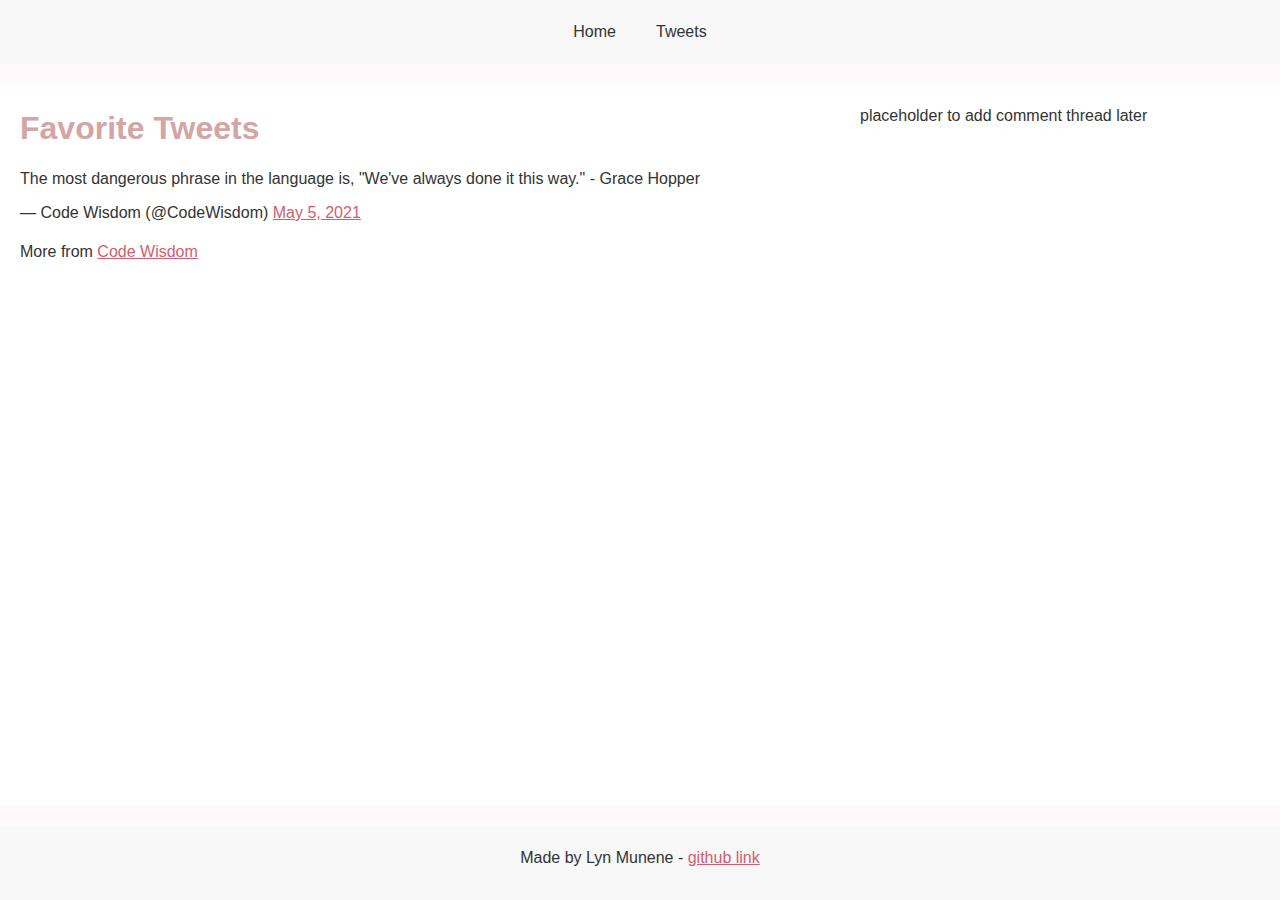
<file: css_basic/tweets.html>
<!DOCTYPE html>
<html lang="en">
<head>
    <meta charset="UTF-8">
    <meta name="viewport" content="width=device-width, initial-scale=1.0">
    <title>My Tweets</title>
    <link href="base.css" rel="stylesheet">
    <link href="styles.css" rel="stylesheet">
</head>
<body class="works_on_smartphone">
    <header><ul><li><a href="index.html">Home</a></li><li><a href="tweets.html">Tweets</a></li></ul></header>
    <main>
        <article>
            <h1>Favorite Tweets</h1>
            <blockquote class="twitter-tweet"><p lang="en" dir="ltr">The most dangerous phrase in the language is, "We've always done it this way." - Grace Hopper</p>&mdash; Code Wisdom (@CodeWisdom) <a href="https://twitter.com/CodeWisdom/status/1389975271078952960?ref_src=twsrc%5Etfw">May 5, 2021</a></blockquote>
            <script async src="https://platform.twitter.com/widgets.js" charset="utf-8"></script>
            <p>More from <a href="https://twitter.com/CodeWisdom" target="_blank">Code Wisdom</a></p>
        </article>
        <aside><p>placeholder to add comment thread later</p></aside>
    </main>
    <footer><p>Made by Lyn Munene - <a href="https://github.com/LynMunene/" target="_blank">github link </a></p></footer>
</body>
</html>
</file>
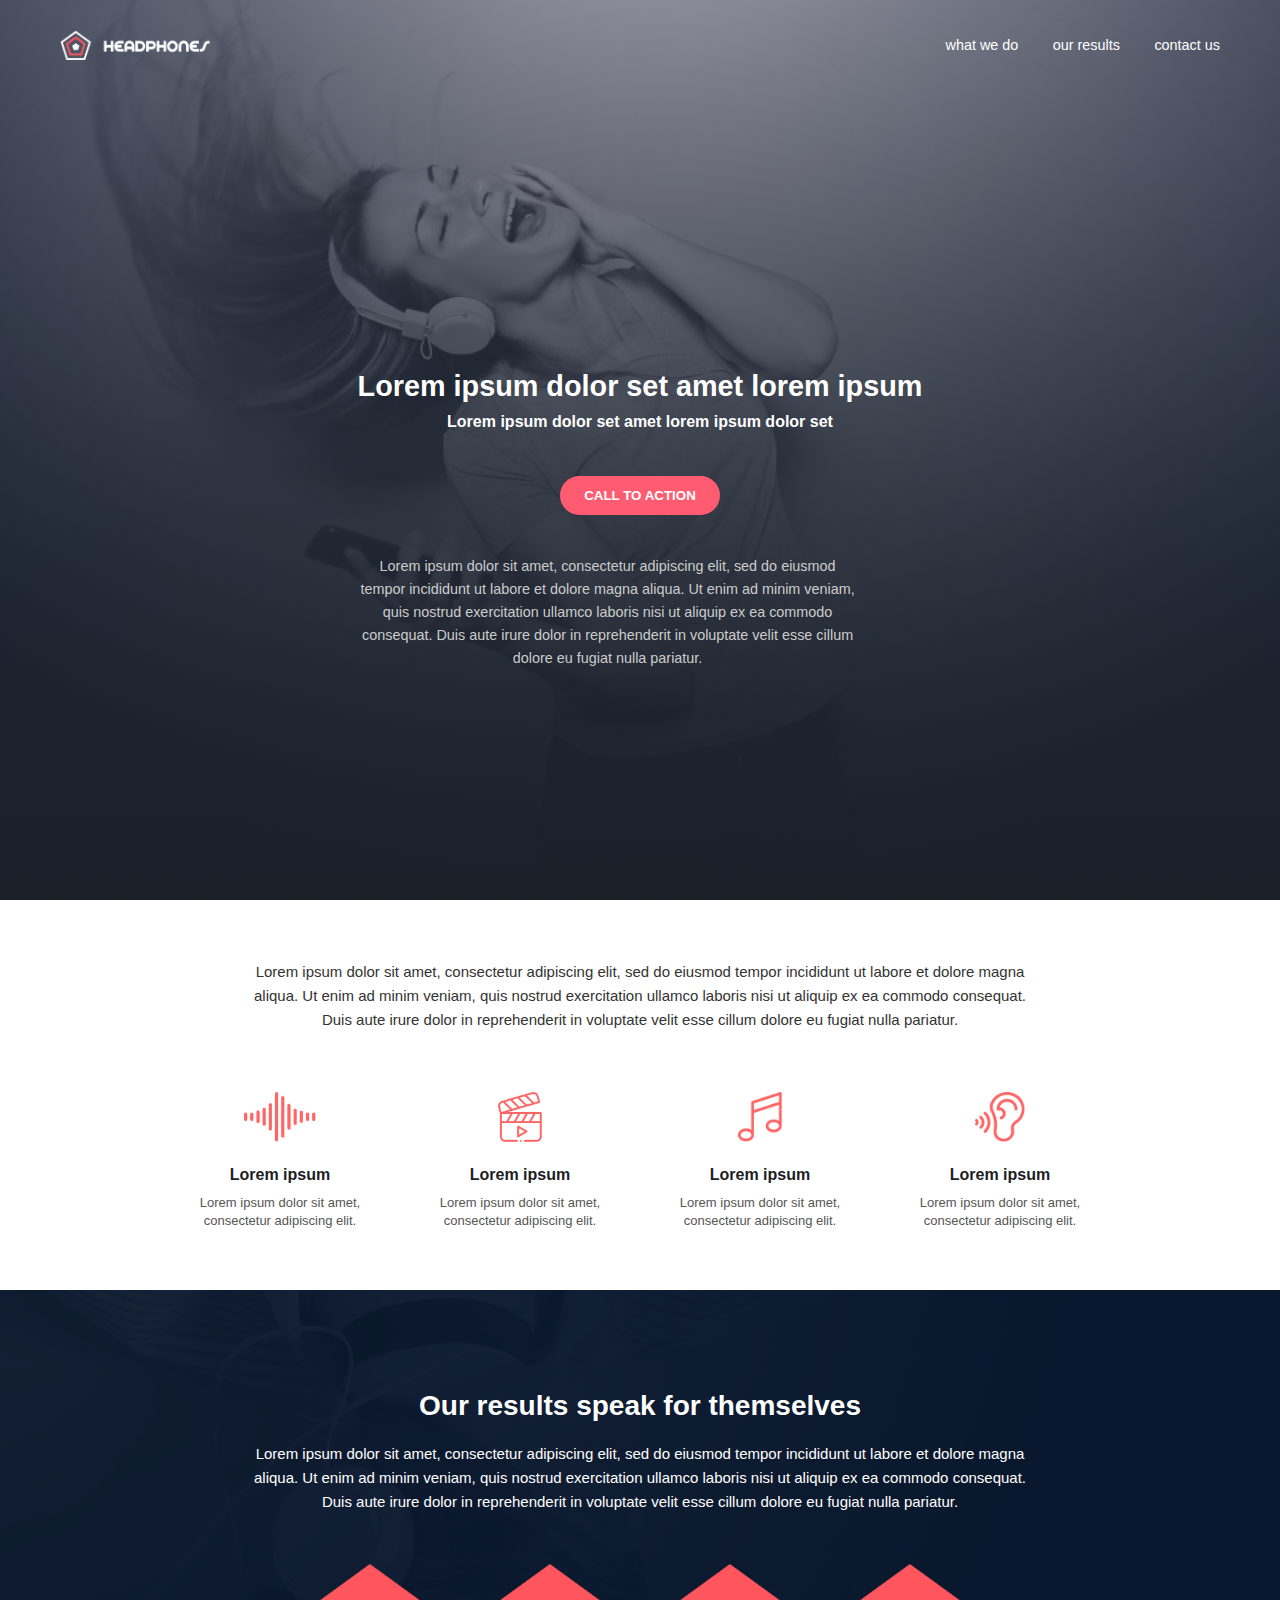
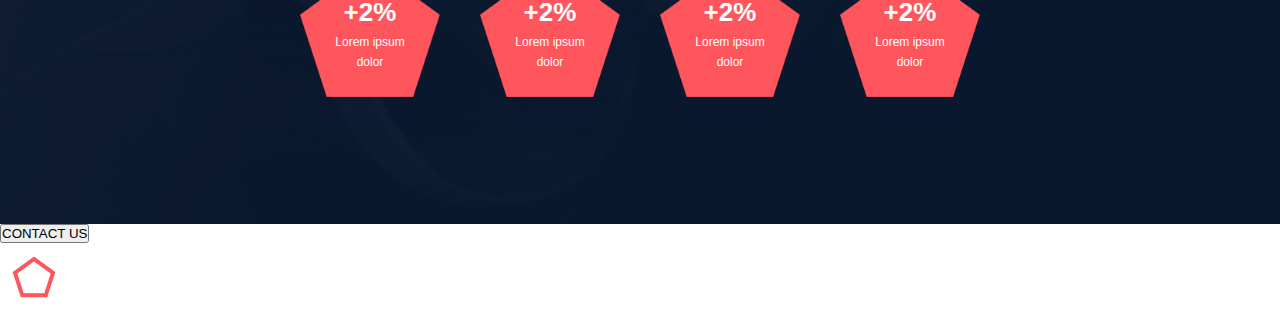
<file: headphones/2-index.html>
<!DOCTYPE html>
<html lang="en">
<head>
    <meta charset="UTF-8">
    <meta name="viewport" content="width=device-width, initial-scale=1.0">
    <link rel ="stylesheet" href="2-styles.css">
</head>
<body>
    <header>
        <div class="logo">
          <img src="images/logo_headphones.png" alt="Logo" />
        </div>
        
        <input type="checkbox" id="menu-toggle" class="menu-toggle">

        <label for="menu-toggle" class="hamburger-icon" aria-label="Toggle navigation">
            <span class="bar"></span>
            <span class="bar"></span>
            <span class="bar"></span>
        </label>
        <nav>
          <a href="#">what we do</a>
          <a href="#">our results</a>
          <a href="#">contact us</a>
        </nav>
      </header>
    
      <section class="about">
        <div class="overlay"></div>
        <div class="about-content">
          <h1>Lorem ipsum dolor set amet lorem ipsum</h1>
          <h2>Lorem ipsum dolor set amet lorem ipsum dolor set</h2>
          <button>CALL TO ACTION</button>
          <p>
            Lorem ipsum dolor sit amet, consectetur adipiscing elit, sed do eiusmod tempor incididunt ut 
            labore et dolore magna aliqua. Ut enim ad minim veniam, quis nostrud exercitation ullamco 
            laboris nisi ut aliquip ex ea commodo consequat. Duis aute irure dolor in reprehenderit in 
            voluptate velit esse cillum dolore eu fugiat nulla pariatur.
          </p>
        </div>
      </section>
      <section class="what-we-do">
        <div class="intro-text">
          <p>
            Lorem ipsum dolor sit amet, consectetur adipiscing elit, sed do eiusmod tempor incididunt ut labore et dolore magna aliqua.
            Ut enim ad minim veniam, quis nostrud exercitation ullamco laboris nisi ut aliquip ex ea commodo consequat. 
            Duis aute irure dolor in reprehenderit in voluptate velit esse cillum dolore eu fugiat nulla pariatur.
          </p>
        </div>
      
        <div class="features">
          <div class="feature-item">
            <img src="images/sound-frequency.png" alt="Sound Frequency Icon">
            <h2>Lorem ipsum</h2>
            <p>Lorem ipsum dolor sit amet, consectetur adipiscing elit.</p>
          </div>
          <div class="feature-item">
            <img src="images/video.png" alt="Video Icon">
            <h2>Lorem ipsum</h2>
            <p>Lorem ipsum dolor sit amet, consectetur adipiscing elit.</p>
          </div>
          <div class="feature-item">
            <img src="images/music.png" alt="Music Icon">
            <h2>Lorem ipsum</h2>
            <p>Lorem ipsum dolor sit amet, consectetur adipiscing elit.</p>
          </div>
          <div class="feature-item">
            <img src="images/hearing.png" alt="Hearing Icon">
            <h2>Lorem ipsum</h2>
            <p>Lorem ipsum dolor sit amet, consectetur adipiscing elit.</p>
          </div>
        </div>
      </section>
      
      <section class="dark">
        <div class="overlay-image">
          <h2>Our results speak for themselves</h2>
          <p>
            Lorem ipsum dolor sit amet, consectetur adipiscing elit, sed do eiusmod tempor incididunt ut labore et dolore magna aliqua. 
            Ut enim ad minim veniam, quis nostrud exercitation ullamco laboris nisi ut aliquip ex ea commodo consequat. 
            Duis aute irure dolor in reprehenderit in voluptate velit esse cillum dolore eu fugiat nulla pariatur.
          </p>
      
          <div class="grid">
            <div class="stat-box">
              <img src="images/pentagone.png" alt="Pentagon shape" class="main-image" />
              <div class="text-overlay">
                <h1>+2%</h1>
                <p>Lorem ipsum dolor</p>
              </div>
            </div>
      
            <div class="stat-box">
              <img src="images/pentagone.png" alt="Pentagon shape" class="main-image" />
              <div class="text-overlay">
                <h1>+2%</h1>
                <p>Lorem ipsum dolor</p>
              </div>
            </div>
      
            <div class="stat-box">
              <img src="images/pentagone.png" alt="Pentagon shape" class="main-image" />
              <div class="text-overlay">
                <h1>+2%</h1>
                <p>Lorem ipsum dolor</p>
              </div>
            </div>
      
            <div class="stat-box">
              <img src="images/pentagone.png" alt="Pentagon shape" class="main-image" />
              <div class="text-overlay">
                <h1>+2%</h1>
                <p>Lorem ipsum dolor</p>
              </div>
            </div>
          </div>
        </div>
      </section>
      
        <section class="contact-us">
           
            <button>CONTACT US</button>
        </section>


    <footer>
        <section>
            <div>
                <img src="images/logo_headphones.png" alt="logo">
                <div class="icons">
                    <i class="fa-brands fa-facebook"></i>
                    <i class="fa-brands fa-twitter"></i>
                    <i class="fa-brands fa-instagram"></i>
                </div>
            </div>
            <p>©headphones 2020</p>
        </section>
    </footer>
</body>
</html>
</file>
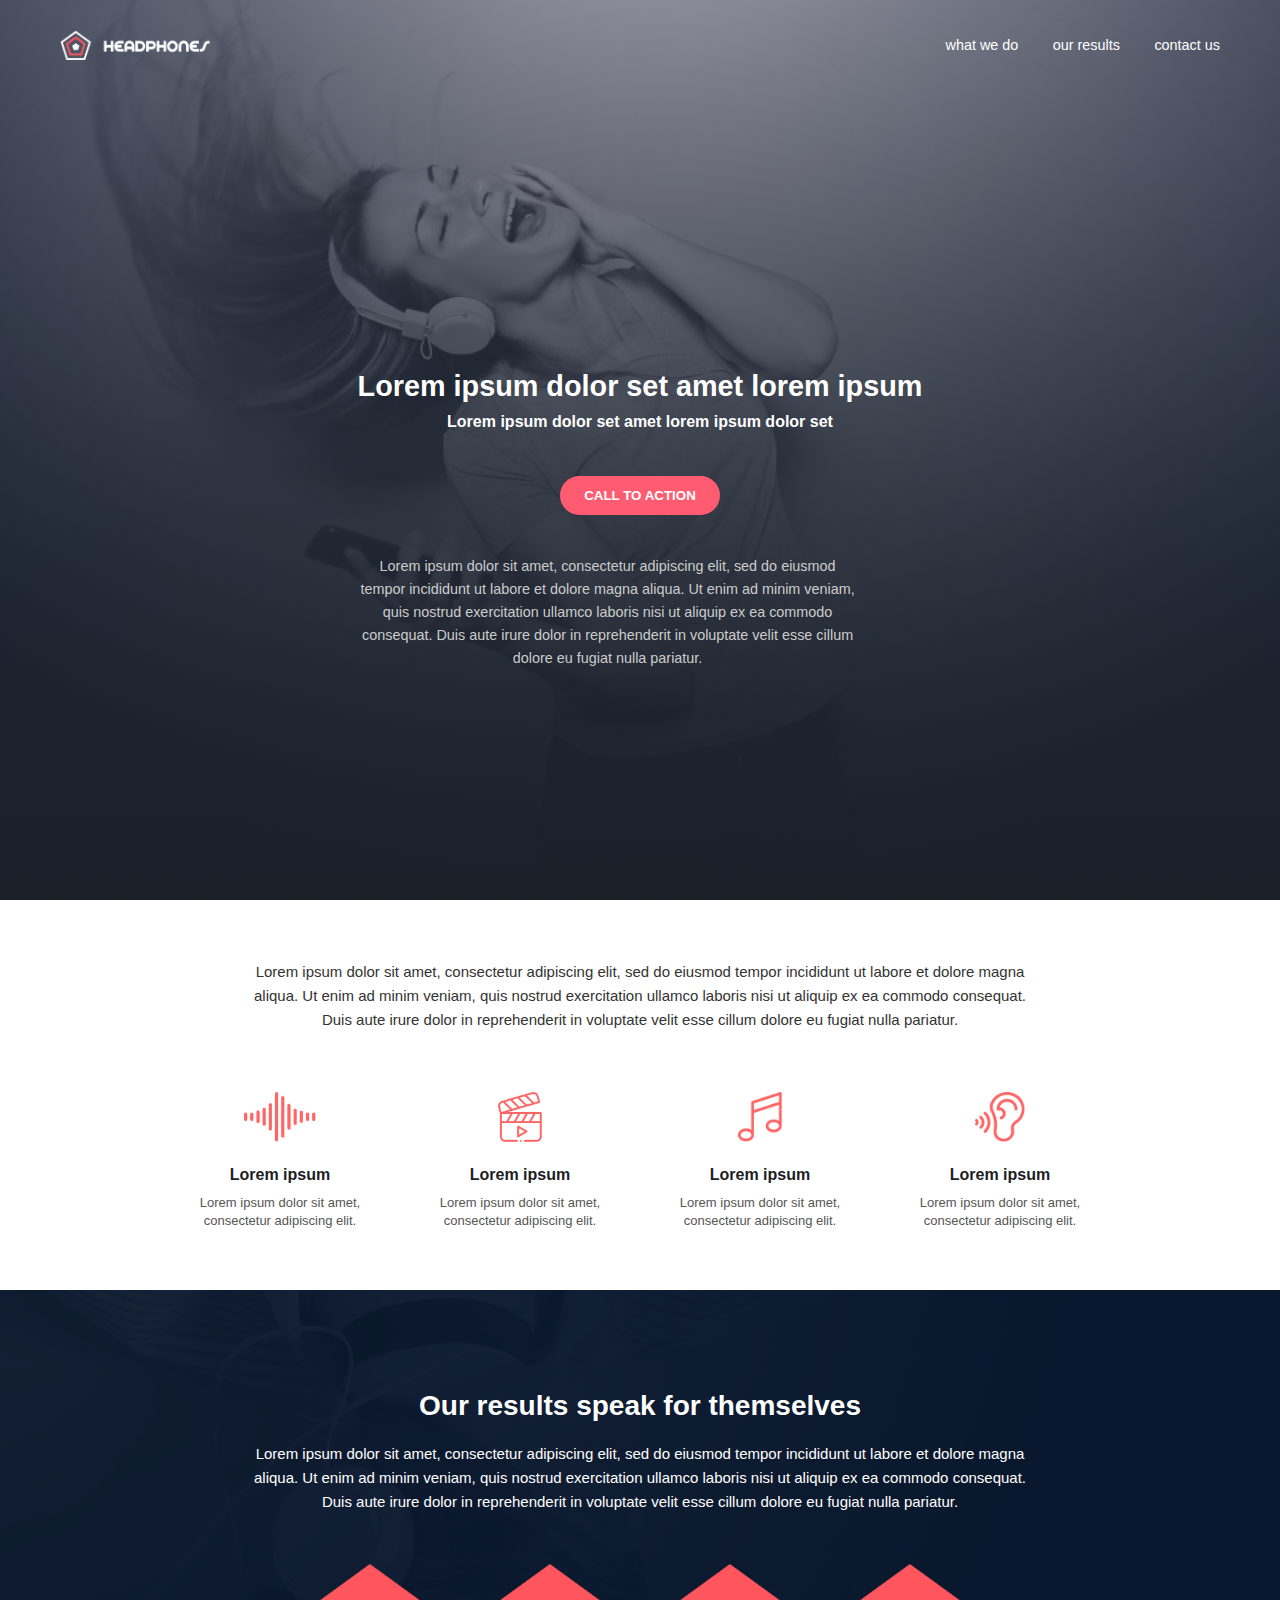
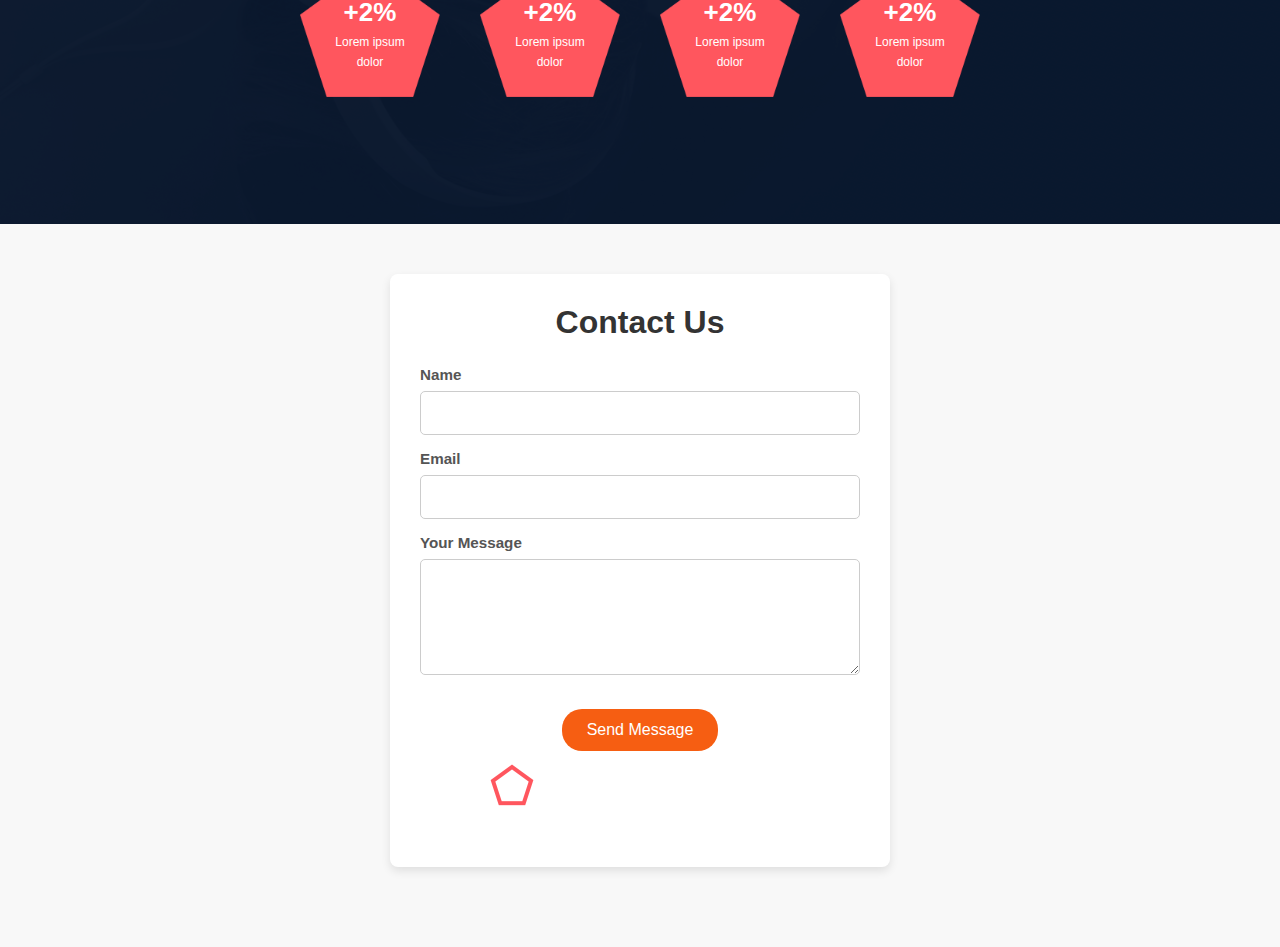
<file: headphones/3-index.html>
<!DOCTYPE html>
<html lang="en">
<head>
    <meta charset="UTF-8">
    <meta name="viewport" content="width=device-width, initial-scale=1.0">
    <link rel ="stylesheet" href="3-styles.css">
</head>
<body>
    <header>
        <div class="logo">
          <img src="images/logo_headphones.png" alt="Logo" />
        </div>
        
        <input type="checkbox" id="menu-toggle" class="menu-toggle">

        <label for="menu-toggle" class="hamburger-icon" aria-label="Toggle navigation">
            <span class="bar"></span>
            <span class="bar"></span>
            <span class="bar"></span>
        </label>
        <nav>
          <a href="#">what we do</a>
          <a href="#">our results</a>
          <a href="#">contact us</a>
        </nav>
      </header>
    
      <section class="about">
        <div class="overlay"></div>
        <div class="about-content">
          <h1>Lorem ipsum dolor set amet lorem ipsum</h1>
          <h2>Lorem ipsum dolor set amet lorem ipsum dolor set</h2>
          <button>CALL TO ACTION</button>
          <p>
            Lorem ipsum dolor sit amet, consectetur adipiscing elit, sed do eiusmod tempor incididunt ut 
            labore et dolore magna aliqua. Ut enim ad minim veniam, quis nostrud exercitation ullamco 
            laboris nisi ut aliquip ex ea commodo consequat. Duis aute irure dolor in reprehenderit in 
            voluptate velit esse cillum dolore eu fugiat nulla pariatur.
          </p>
        </div>
      </section>
      <section class="what-we-do">
        <div class="intro-text">
          <p>
            Lorem ipsum dolor sit amet, consectetur adipiscing elit, sed do eiusmod tempor incididunt ut labore et dolore magna aliqua.
            Ut enim ad minim veniam, quis nostrud exercitation ullamco laboris nisi ut aliquip ex ea commodo consequat. 
            Duis aute irure dolor in reprehenderit in voluptate velit esse cillum dolore eu fugiat nulla pariatur.
          </p>
        </div>
      
        <div class="features">
          <div class="feature-item">
            <img src="images/sound-frequency.png" alt="Sound Frequency Icon">
            <h2>Lorem ipsum</h2>
            <p>Lorem ipsum dolor sit amet, consectetur adipiscing elit.</p>
          </div>
          <div class="feature-item">
            <img src="images/video.png" alt="Video Icon">
            <h2>Lorem ipsum</h2>
            <p>Lorem ipsum dolor sit amet, consectetur adipiscing elit.</p>
          </div>
          <div class="feature-item">
            <img src="images/music.png" alt="Music Icon">
            <h2>Lorem ipsum</h2>
            <p>Lorem ipsum dolor sit amet, consectetur adipiscing elit.</p>
          </div>
          <div class="feature-item">
            <img src="images/hearing.png" alt="Hearing Icon">
            <h2>Lorem ipsum</h2>
            <p>Lorem ipsum dolor sit amet, consectetur adipiscing elit.</p>
          </div>
        </div>
      </section>
      
      <section class="dark">
        <div class="overlay-image">
          <h2>Our results speak for themselves</h2>
          <p>
            Lorem ipsum dolor sit amet, consectetur adipiscing elit, sed do eiusmod tempor incididunt ut labore et dolore magna aliqua. 
            Ut enim ad minim veniam, quis nostrud exercitation ullamco laboris nisi ut aliquip ex ea commodo consequat. 
            Duis aute irure dolor in reprehenderit in voluptate velit esse cillum dolore eu fugiat nulla pariatur.
          </p>
      
          <div class="grid">
            <div class="stat-box">
              <img src="images/pentagone.png" alt="Pentagon shape" class="main-image" />
              <div class="text-overlay">
                <h1>+2%</h1>
                <p>Lorem ipsum dolor</p>
              </div>
            </div>
      
            <div class="stat-box">
              <img src="images/pentagone.png" alt="Pentagon shape" class="main-image" />
              <div class="text-overlay">
                <h1>+2%</h1>
                <p>Lorem ipsum dolor</p>
              </div>
            </div>
      
            <div class="stat-box">
              <img src="images/pentagone.png" alt="Pentagon shape" class="main-image" />
              <div class="text-overlay">
                <h1>+2%</h1>
                <p>Lorem ipsum dolor</p>
              </div>
            </div>
      
            <div class="stat-box">
              <img src="images/pentagone.png" alt="Pentagon shape" class="main-image" />
              <div class="text-overlay">
                <h1>+2%</h1>
                <p>Lorem ipsum dolor</p>
              </div>
            </div>
          </div>
        </div>
      </section>
      
        <section class="contact-us">
            <div class="contact-form-container">
                <h2>Contact Us</h2>
                <form action="#" method="POST" class="contact-form">
                    <div class="form-group">
                        <label for="name">Name</label>
                        <input type="text" id="name" name="user_name" required>
                    </div>
                    <div class="form-group">
                        <label for="email">Email</label>
                        <input type="email" id="email" name="user_email" required>
                    </div>
                    <div class="form-group">
                        <label for="message">Your Message</label>
                        <textarea id="message" name="user_message" rows="5" required></textarea>
                    </div>
                    <button type="submit" class="submit-button">Send Message</button>
                </form>
    <footer>
        <section>
            <div>
                <img src="images/logo_headphones.png" alt="logo">
                <div class="icons">
                    <i class="fa-brands fa-facebook"></i>
                    <i class="fa-brands fa-twitter"></i>
                    <i class="fa-brands fa-instagram"></i>
                </div>
            </div>
            <p>©headphones 2020</p>
        </section>
    </footer>
</body>
</html>
</file>
<file: css_basic/base.css>
* {
    margin: 0;
    padding: 0;
    box-sizing: border-box;
}

body {
    font-family: Arial, sans-serif;
    line-height: 1.5;
    color: #333333;
    background-color: #FFF9FB; 
    padding: 20px;
    max-width:100%;
    margin: 0 auto;
}


header {
    background-color: #E6E6FA; 
    padding: 15px;
    margin-bottom: 20px;
}

header ul {
    list-style: none;
    display: flex;
    justify-content: center;
    gap: 20px;
}

header li a {
    text-decoration: none;
    color: #333333;
    padding: 5px 10px;
}

header li a:hover {
    color: #D35D6E; 
}


main {
   
    margin-bottom: 20px;
}

article {
  
    background-color: white;

}

aside {

    background-color: white;

}

h1 {
    color: #D4A5A5; 
    margin-bottom: 15px;
}

h2 {
    color: #D4A5A5; 
    margin: 15px 0 10px 0;
}

h3 {
    color: #D4A5A5;
    margin: 10px 0;
}

p {
    margin-bottom: 10px;
}


a {
    color: #D35D6E; 
}

a:hover {
    color: #FF6B88; 
}


table {
    width: 100%;
    border-collapse: collapse;
    margin: 15px 0;
}

th {
    background-color: #F8C3CD; 
    padding: 10px;
    text-align: left;
}

td {
    padding: 8px 10px;
    border-bottom: 1px solid #f0f0f0;
}

footer {
    text-align: center;
    padding: 15px;
    background-color: #E6E6FA; 
}


.twitter-tweet {
    margin: 15px 0;
}


@media (max-width: 768px) {
    main {
        flex-direction: column;
    }
}
</file>
<file: css_basic/styles.css>
body {
    display: flex;
    flex-direction: column;
    min-height: 100vh;
    margin: 0;
    padding: 0;
}


main {
    display: flex;
    flex-direction: row;
    flex: auto; 
}


article {
    flex: 2;
    overflow-y: auto; 
    padding: 20px;
}


aside {
    flex: 1;
    overflow-y: auto;
    padding: 20px;
}


header {
    padding: 20px;
    background-color: #f8f8f8;
}

footer {
    padding: 20px;
    background-color: #f8f8f8;
}
</file>
<file: headphones/2-styles.css>
/* Reset */
* {
    margin: 0;
    padding: 0;
    box-sizing: border-box;
  }
  
  body {
    font-family: 'Helvetica Neue', sans-serif;
    color: #fff;
    height: 100%;

  }
  
  header {
    position: absolute;
    width: 100%;
    top: 0;
    left: 0;
    padding: 30px 60px;
    display: flex;
    justify-content: space-between;
    align-items: center;
    z-index: 2;
  }
  
  .logo {
    display: flex;
    align-items: center;
    gap: 10px;
    font-weight: bold;
    font-size: 5rem;
    color: #fff;
  }
  
  .logo img {
    max-width: 150px;
  }
  
  nav a {
    color: #fff;
    margin-left: 30px;
    text-decoration: none;
    font-size: 0.9rem;
  }
  nav a:hover{
    color:  #FF6565;
  }
  nav a:active{
    color:  #FF6565;
  }
  
  .about {
    position: relative;
    background: url('images/headphones_hero_1.jpg') no-repeat center center/cover;
    height: 100vh;
    display: flex;
    justify-content: center;
    align-items: center;
    text-align: center;
    padding: 0 20px;
  }
  
  .overlay {
    position: absolute;
    top: 0;
    left: 0;
    width: 100%;
    height: 100%;
    background: linear-gradient(to bottom, rgba(79, 82, 115, 0.3), rgba(29, 34, 41, 0.9));
    z-index: 1;
  }
  
  .about-content {
    position: relative;
    z-index: 2;
    max-width: 800px;
  }
  
  .about-content h1 {
    font-size: 1.8rem;
    font-weight: 700;
    margin-top: 140px;
    margin-bottom: 10px;
  }
  
  .about-content h2 {
    font-size: 1rem;
    font-weight: 600;
    margin-bottom: 25px;
  }
  
  .about-content button {
    background-color: #ff5c71;
    color: white;
    padding: 12px 24px;
    border: none;
    border-radius: 25px;
    cursor: pointer;
    font-weight: bold;
    margin-top: 20px;
    margin-bottom: 40px;
  }
  .about-content :hover {
    opacity: 0.9;
  }
  .about-content:active{
    opacity: 0.9;
  }


  .about-content p {
    font-size: 0.9rem;
    color: #ccc;
    line-height: 1.6;
    max-width: 500px;
    text-align: center;
  }

  /* --- Hamburger Menu & Mobile Navigation Specific Styles --- */

.menu-toggle {
  display: none;
}

/* Hamburger Icon Styling (hidden on desktop by default) */
.hamburger-icon {
  display: none; /* Hide by default on desktop */
  flex-direction: column;
  justify-content: space-around;
  width: 30px; /* Width of the hamburger icon */
  height: 25px; /* Height of the hamburger icon */
  cursor: pointer;
  z-index: 102; /* Ensure it's clickable and on top of other elements */
  position: relative; /* For potential future animation */
}

.hamburger-icon .bar {
  display: block;
  width: 100%;
  height: 3px;
  background-color: #fff; /* Color of the bars */
  border-radius: 5px;
  transition: all 0.3s ease-in-out; /* Smooth transition for animation */
}

/* Mobile Nav Specific Styles (applies when screen is smaller) */
@media (max-width: 768px) { 
  header {
      padding: 15px 20px; /* Slightly less padding for mobile headers */
  }

  /* Show hamburger icon on mobile */
  .hamburger-icon {
      display: flex; /* Show the hamburger menu icon */
  }

  /* Hide desktop navigation on mobile */
  nav {
      display: none; /* Hidden by default on mobile */
      flex-direction: column; /* Stack links vertically */
      position: absolute; /* Position relative to header */
      top: 100%; /* Position below the header */
      left: 0;
      width: 100%; /* Full width mobile menu */
      background-color: transparent; /* Darker background for the dropdown menu */
      box-shadow: 0 5px 10px rgba(0, 0, 0, 0.2); /* Subtle shadow */
      z-index: 99; /* Ensure it's below logo/hamburger, but above page content */
      opacity: 0.9;
  }

 nav {
      flex-direction: column; /* Ensure links stack vertically */
      text-align: center; /* Center text within mobile links */
      gap: 0; /* Remove gap between stacked links */
      padding: 10px 0; /* Padding for the entire list */
  }

 nav li {
      padding: 12px 0; /* Vertical padding for each link item */
      border-bottom: 1px solid rgba(255, 255, 255, 0.1); /* Subtle separator */
  }

 nav li:last-child {
      border-bottom: none; /* No border on the last item */
  }

 nav a {
      font-size: 16px; /* Slightly smaller font for mobile links */
      padding: 5px; /* Adjust padding as needed for clickable area */
      display: block; /* Make the entire area clickable */
  }

 
  .menu-toggle:checked ~ nav { /* Changed from + to ~ (general sibling) for more robustness */
      display: flex; /* Show the mobile navigation */
  }

}


.what-we-do {
  padding: 60px 20px;
  display: flex;
  flex-direction: column;
  align-items: center;
  text-align: center;
}

.intro-text {
  max-width: 800px;
  margin-bottom: 60px;
}

.intro-text p {
  line-height: 1.6;
  color: #333;
  font-size: 15px;
}

.features {
  display: flex;
  justify-content: center;
  align-items: flex-start;
  flex-wrap: wrap;
  gap: 40px;
  max-width: 1000px;
  width: 100%;
}

.feature-item {
  width: 200px;
  text-align: center;
}

.feature-item img {
  height: 50px;
  margin-bottom: 20px;
}

.feature-item h2 {
  font-size: 16px;
  margin-bottom: 10px;
  color: #1d1d1f;
}

.feature-item p {
  font-size: 13px;
  color: #555;
  line-height: 1.4;
}

/* Responsive Design */
@media screen and (max-width: 768px) {
  .features {
    flex-direction: column;
    align-items: center;
  }

  .feature-item {
    width: 100%;
    max-width: 300px;
  }
}

  
  .dark {
    position: relative;
    background: url('images/headphones_hero_2.jpg') no-repeat center center/cover;
    padding: 100px 20px;
    text-align: center;
    color: white;
  }
  
  .dark::before {
    content: '';
    position: absolute;
    top: 0;
    left: 0;
    width: 100%;
    height: 100%;
    background: rgba(10, 25, 47, 0.85); /* Dark overlay */
    z-index: 0;
  }
  
  .overlay-image {
    position: relative;
    z-index: 1;
    max-width: 1000px;
    margin: 0 auto;
  }
  
  .dark h2 {
    font-size: 28px;
    margin-bottom: 20px;
  }
  
  .dark p {
    font-size: 15px;
    line-height: 1.6;
    max-width: 800px;
    margin: 0 auto 50px;
  }
  
  .grid {
    display: flex;
    justify-content: center;
    flex-wrap: wrap;
    gap: 40px;
  }
  
  .stat-box {
    position: relative;
    width: 140px;
    height: 160px;
  }
  
  .main-image {
    width: 100%;
    height: auto;
    display: block;
  }
  
  .text-overlay {
    position: absolute;
    top: 50%;
    left: 50%;
    transform: translate(-50%, -50%);
    color: white;
    text-align: center;
  }
  
  .text-overlay h1 {
    padding-top: 30px;
    font-size: 26px;
    margin: 0;
    font-weight: bold;
  }
  
  .text-overlay p {
    font-size: 12px;
    margin-top: 5px;
  }
  
  /* Responsive */
  @media (max-width: 768px) {
    .grid {
      flex-direction: column;
      align-items: center;
    }
  
    .stat-box {
      margin-bottom: 20px;
    }
  }
</file>
<file: headphones/3-styles.css>
/* Reset */
* {
    margin: 0;
    padding: 0;
    box-sizing: border-box;
  }
  
  body {
    font-family: 'Helvetica Neue', sans-serif;
    color: #fff;
    height: 100%;

  }
  
  header {
    position: absolute;
    width: 100%;
    top: 0;
    left: 0;
    padding: 30px 60px;
    display: flex;
    justify-content: space-between;
    align-items: center;
    z-index: 2;
  }
  
  .logo {
    display: flex;
    align-items: center;
    gap: 10px;
    font-weight: bold;
    font-size: 5rem;
    color: #fff;
  }
  
  .logo img {
    max-width: 150px;
  }
  
  nav a {
    color: #fff;
    margin-left: 30px;
    text-decoration: none;
    font-size: 0.9rem;
  }
  nav a:hover{
    color:  #FF6565;
  }
  nav a:active{
    color:  #FF6565;
  }
  
  .about {
    position: relative;
    background: url('images/headphones_hero_1.jpg') no-repeat center center/cover;
    height: 100vh;
    display: flex;
    justify-content: center;
    align-items: center;
    text-align: center;
    padding: 0 20px;
  }
  
  .overlay {
    position: absolute;
    top: 0;
    left: 0;
    width: 100%;
    height: 100%;
    background: linear-gradient(to bottom, rgba(79, 82, 115, 0.3), rgba(29, 34, 41, 0.9));
    z-index: 1;
  }
  
  .about-content {
    position: relative;
    z-index: 2;
    max-width: 800px;
  }
  
  .about-content h1 {
    font-size: 1.8rem;
    font-weight: 700;
    margin-top: 140px;
    margin-bottom: 10px;
  }
  
  .about-content h2 {
    font-size: 1rem;
    font-weight: 600;
    margin-bottom: 25px;
  }
  
  .about-content button {
    background-color: #ff5c71;
    color: white;
    padding: 12px 24px;
    border: none;
    border-radius: 25px;
    cursor: pointer;
    font-weight: bold;
    margin-top: 20px;
    margin-bottom: 40px;
  }
  .about-content :hover {
    opacity: 0.9;
  }
  .about-content:active{
    opacity: 0.9;
  }


  .about-content p {
    font-size: 0.9rem;
    color: #ccc;
    line-height: 1.6;
    max-width: 500px;
    text-align: center;
  }

  /* --- Hamburger Menu & Mobile Navigation Specific Styles --- */

.menu-toggle {
  display: none;
}

/* Hamburger Icon Styling (hidden on desktop by default) */
.hamburger-icon {
  display: none; /* Hide by default on desktop */
  flex-direction: column;
  justify-content: space-around;
  width: 30px; /* Width of the hamburger icon */
  height: 25px; /* Height of the hamburger icon */
  cursor: pointer;
  z-index: 102; /* Ensure it's clickable and on top of other elements */
  position: relative; /* For potential future animation */
}

.hamburger-icon .bar {
  display: block;
  width: 100%;
  height: 3px;
  background-color: #fff; /* Color of the bars */
  border-radius: 5px;
  transition: all 0.3s ease-in-out; /* Smooth transition for animation */
}

/* Mobile Nav Specific Styles (applies when screen is smaller) */
@media (max-width: 768px) { 
  header {
      padding: 15px 20px; /* Slightly less padding for mobile headers */
  }

  /* Show hamburger icon on mobile */
  .hamburger-icon {
      display: flex; /* Show the hamburger menu icon */
  }

  /* Hide desktop navigation on mobile */
  nav {
      display: none; /* Hidden by default on mobile */
      flex-direction: column; /* Stack links vertically */
      position: absolute; /* Position relative to header */
      top: 100%; /* Position below the header */
      left: 0;
      width: 100%; /* Full width mobile menu */
      background-color: transparent; /* Darker background for the dropdown menu */
      box-shadow: 0 5px 10px rgba(0, 0, 0, 0.2); /* Subtle shadow */
      z-index: 99; /* Ensure it's below logo/hamburger, but above page content */
      opacity: 0.9;
  }

 nav {
      flex-direction: column; /* Ensure links stack vertically */
      text-align: center; /* Center text within mobile links */
      gap: 0; /* Remove gap between stacked links */
      padding: 10px 0; /* Padding for the entire list */
  }

 nav li {
      padding: 12px 0; /* Vertical padding for each link item */
      border-bottom: 1px solid rgba(255, 255, 255, 0.1); /* Subtle separator */
  }

 nav li:last-child {
      border-bottom: none; /* No border on the last item */
  }

 nav a {
      font-size: 16px; /* Slightly smaller font for mobile links */
      padding: 5px; /* Adjust padding as needed for clickable area */
      display: block; /* Make the entire area clickable */
  }

 
  .menu-toggle:checked ~ nav { /* Changed from + to ~ (general sibling) for more robustness */
      display: flex; /* Show the mobile navigation */
  }

}


.what-we-do {
  padding: 60px 20px;
  display: flex;
  flex-direction: column;
  align-items: center;
  text-align: center;
}

.intro-text {
  max-width: 800px;
  margin-bottom: 60px;
}

.intro-text p {
  line-height: 1.6;
  color: #333;
  font-size: 15px;
}

.features {
  display: flex;
  justify-content: center;
  align-items: flex-start;
  flex-wrap: wrap;
  gap: 40px;
  max-width: 1000px;
  width: 100%;
}

.feature-item {
  width: 200px;
  text-align: center;
}

.feature-item img {
  height: 50px;
  margin-bottom: 20px;
}

.feature-item h2 {
  font-size: 16px;
  margin-bottom: 10px;
  color: #1d1d1f;
}

.feature-item p {
  font-size: 13px;
  color: #555;
  line-height: 1.4;
}

/* Responsive Design */
@media screen and (max-width: 768px) {
  .features {
    flex-direction: column;
    align-items: center;
  }

  .feature-item {
    width: 100%;
    max-width: 300px;
  }
}

  
  .dark {
    position: relative;
    background: url('images/headphones_hero_2.jpg') no-repeat center center/cover;
    padding: 100px 20px;
    text-align: center;
    color: white;
  }
  
  .dark::before {
    content: '';
    position: absolute;
    top: 0;
    left: 0;
    width: 100%;
    height: 100%;
    background: rgba(10, 25, 47, 0.85); /* Dark overlay */
    z-index: 0;
  }
  
  .overlay-image {
    position: relative;
    z-index: 1;
    max-width: 1000px;
    margin: 0 auto;
  }
  
  .dark h2 {
    font-size: 28px;
    margin-bottom: 20px;
  }
  
  .dark p {
    font-size: 15px;
    line-height: 1.6;
    max-width: 800px;
    margin: 0 auto 50px;
  }
  
  .grid {
    display: flex;
    justify-content: center;
    flex-wrap: wrap;
    gap: 40px;
  }
  
  .stat-box {
    position: relative;
    width: 140px;
    height: 160px;
  }
  
  .main-image {
    width: 100%;
    height: auto;
    display: block;
  }
  
  .text-overlay {
    position: absolute;
    top: 50%;
    left: 50%;
    transform: translate(-50%, -50%);
    color: white;
    text-align: center;
  }
  
  .text-overlay h1 {
    padding-top: 30px;
    font-size: 26px;
    margin: 0;
    font-weight: bold;
  }
  
  .text-overlay p {
    font-size: 12px;
    margin-top: 5px;
  }
  
  /* Responsive */
  @media (max-width: 768px) {
    .grid {
      flex-direction: column;
      align-items: center;
    }
  
    .stat-box {
      margin-bottom: 20px;
    }
  }
  /* Reset */
* {
    margin: 0;
    padding: 0;
    box-sizing: border-box;
  }
  
  body {
    font-family: 'Helvetica Neue', sans-serif;
    color: #fff;
    height: 100%;

  }
  
  header {
    position: absolute;
    width: 100%;
    top: 0;
    left: 0;
    padding: 30px 60px;
    display: flex;
    justify-content: space-between;
    align-items: center;
    z-index: 2;
  }
  
  .logo {
    display: flex;
    align-items: center;
    gap: 10px;
    font-weight: bold;
    font-size: 5rem;
    color: #fff;
  }
  
  .logo img {
    max-width: 150px;
  }
  
  nav a {
    color: #fff;
    margin-left: 30px;
    text-decoration: none;
    font-size: 0.9rem;
  }
  nav a:hover{
    color:  #FF6565;
  }
  nav a:active{
    color:  #FF6565;
  }
  
  .about {
    position: relative;
    background: url('images/headphones_hero_1.jpg') no-repeat center center/cover;
    height: 100vh;
    display: flex;
    justify-content: center;
    align-items: center;
    text-align: center;
    padding: 0 20px;
  }
  
  .overlay {
    position: absolute;
    top: 0;
    left: 0;
    width: 100%;
    height: 100%;
    background: linear-gradient(to bottom, rgba(79, 82, 115, 0.3), rgba(29, 34, 41, 0.9));
    z-index: 1;
  }
  
  .about-content {
    position: relative;
    z-index: 2;
    max-width: 800px;
  }
  
  .about-content h1 {
    font-size: 1.8rem;
    font-weight: 700;
    margin-top: 140px;
    margin-bottom: 10px;
  }
  
  .about-content h2 {
    font-size: 1rem;
    font-weight: 600;
    margin-bottom: 25px;
  }
  
  .about-content button {
    background-color: #ff5c71;
    color: white;
    padding: 12px 24px;
    border: none;
    border-radius: 25px;
    cursor: pointer;
    font-weight: bold;
    margin-top: 20px;
    margin-bottom: 40px;
  }
  .about-content :hover {
    opacity: 0.9;
  }
  .about-content:active{
    opacity: 0.9;
  }


  .about-content p {
    font-size: 0.9rem;
    color: #ccc;
    line-height: 1.6;
    max-width: 500px;
    text-align: center;
  }

  /* --- Hamburger Menu & Mobile Navigation Specific Styles --- */

.menu-toggle {
  display: none;
}

/* Hamburger Icon Styling (hidden on desktop by default) */
.hamburger-icon {
  display: none; /* Hide by default on desktop */
  flex-direction: column;
  justify-content: space-around;
  width: 30px; /* Width of the hamburger icon */
  height: 25px; /* Height of the hamburger icon */
  cursor: pointer;
  z-index: 102; /* Ensure it's clickable and on top of other elements */
  position: relative; /* For potential future animation */
}

.hamburger-icon .bar {
  display: block;
  width: 100%;
  height: 3px;
  background-color: #fff; /* Color of the bars */
  border-radius: 5px;
  transition: all 0.3s ease-in-out; /* Smooth transition for animation */
}

/* Mobile Nav Specific Styles (applies when screen is smaller) */
@media (max-width: 768px) { 
  header {
      padding: 15px 20px; /* Slightly less padding for mobile headers */
  }

  /* Show hamburger icon on mobile */
  .hamburger-icon {
      display: flex; /* Show the hamburger menu icon */
  }

  /* Hide desktop navigation on mobile */
  nav {
      display: none; /* Hidden by default on mobile */
      flex-direction: column; /* Stack links vertically */
      position: absolute; /* Position relative to header */
      top: 100%; /* Position below the header */
      left: 0;
      width: 100%; /* Full width mobile menu */
      background-color: transparent; /* Darker background for the dropdown menu */
      box-shadow: 0 5px 10px rgba(0, 0, 0, 0.2); /* Subtle shadow */
      z-index: 99; /* Ensure it's below logo/hamburger, but above page content */
      opacity: 0.9;
  }

 nav {
      flex-direction: column; /* Ensure links stack vertically */
      text-align: center; /* Center text within mobile links */
      gap: 0; /* Remove gap between stacked links */
      padding: 10px 0; /* Padding for the entire list */
  }

 nav li {
      padding: 12px 0; /* Vertical padding for each link item */
      border-bottom: 1px solid rgba(255, 255, 255, 0.1); /* Subtle separator */
  }

 nav li:last-child {
      border-bottom: none; /* No border on the last item */
  }

 nav a {
      font-size: 16px; /* Slightly smaller font for mobile links */
      padding: 5px; /* Adjust padding as needed for clickable area */
      display: block; /* Make the entire area clickable */
  }

 
  .menu-toggle:checked ~ nav { /* Changed from + to ~ (general sibling) for more robustness */
      display: flex; /* Show the mobile navigation */
  }

}


.what-we-do {
  padding: 60px 20px;
  display: flex;
  flex-direction: column;
  align-items: center;
  text-align: center;
}

.intro-text {
  max-width: 800px;
  margin-bottom: 60px;
}

.intro-text p {
  line-height: 1.6;
  color: #333;
  font-size: 15px;
}

.features {
  display: flex;
  justify-content: center;
  align-items: flex-start;
  flex-wrap: wrap;
  gap: 40px;
  max-width: 1000px;
  width: 100%;
}

.feature-item {
  width: 200px;
  text-align: center;
}

.feature-item img {
  height: 50px;
  margin-bottom: 20px;
}

.feature-item h2 {
  font-size: 16px;
  margin-bottom: 10px;
  color: #1d1d1f;
}

.feature-item p {
  font-size: 13px;
  color: #555;
  line-height: 1.4;
}

/* Responsive Design */
@media screen and (max-width: 768px) {
  .features {
    flex-direction: column;
    align-items: center;
  }

  .feature-item {
    width: 100%;
    max-width: 300px;
  }
}

  
  .dark {
    position: relative;
    background: url('images/headphones_hero_2.jpg') no-repeat center center/cover;
    padding: 100px 20px;
    text-align: center;
    color: white;
  }
  
  .dark::before {
    content: '';
    position: absolute;
    top: 0;
    left: 0;
    width: 100%;
    height: 100%;
    background: rgba(10, 25, 47, 0.85); /* Dark overlay */
    z-index: 0;
  }
  
  .overlay-image {
    position: relative;
    z-index: 1;
    max-width: 1000px;
    margin: 0 auto;
  }
  
  .dark h2 {
    font-size: 28px;
    margin-bottom: 20px;
  }
  
  .dark p {
    font-size: 15px;
    line-height: 1.6;
    max-width: 800px;
    margin: 0 auto 50px;
  }
  
  .grid {
    display: flex;
    justify-content: center;
    flex-wrap: wrap;
    gap: 40px;
  }
  
  .stat-box {
    position: relative;
    width: 140px;
    height: 160px;
  }
  
  .main-image {
    width: 100%;
    height: auto;
    display: block;
  }
  
  .text-overlay {
    position: absolute;
    top: 50%;
    left: 50%;
    transform: translate(-50%, -50%);
    color: white;
    text-align: center;
  }
  
  .text-overlay h1 {
    padding-top: 30px;
    font-size: 26px;
    margin: 0;
    font-weight: bold;
  }
  
  .text-overlay p {
    font-size: 12px;
    margin-top: 5px;
  }
  
  /* Responsive */
  @media (max-width: 768px) {
    .grid {
      flex-direction: column;
      align-items: center;
    }
  
    .stat-box {
      margin-bottom: 20px;
    }
  }
  
/* --- Call to Action Section (Now with Contact Form) --- */
.contact-us {
    display: flex;
    flex-direction: column; /* Stack its direct children (form container and optional button) vertically */
    align-items: center;    /* Horizontally center the form container and the button */
    padding: 50px 20px; /* Adjust padding as needed for the whole section */
    background-color: #f8f8f8; /* Optional: light background for this section */
}

.contact-form-container {
    background-color: #ffffff; /* White background for the form itself */
    padding: 30px;
    border-radius: 8px;
    box-shadow: 0 4px 10px rgba(0, 0, 0, 0.1);
    max-width: 500px; /* Limit form width */
    width: 100%; /* Ensure it takes full width up to max-width */
    margin-bottom: 30px; /* Space between form and the call-button (if kept) */
    text-align: center; /* Center the "Contact Us" heading */
}

.contact-form-container h2 {
    font-size: 2em;
    color: #333;
    margin-top: 0;
    margin-bottom: 25px;
}

.contact-form {
    display: flex;
    flex-direction: column;
    gap: 15px; /* Space between form groups */
}

.form-group {
    text-align: left; /* Align labels and inputs to the left */
}

.form-group label {
    display: block; /* Make labels take full width */
    margin-bottom: 8px;
    font-weight: bold;
    color: #555;
    font-size: 0.95em;
}

.form-group input[type="text"],
.form-group input[type="email"],
.form-group textarea {
    width: 100%;
    padding: 12px;
    border: 1px solid #ccc;
    border-radius: 5px;
    font-size: 1em;
    box-sizing: border-box; /* Include padding in width */
    font-family: inherit; /* Inherit font from body */
}

.form-group textarea {
    resize: vertical; /* Allow vertical resizing only */
    min-height: 100px;
}

/* Style for the form's submit button */
.submit-button {
    background-color: #f65e12; /* Example: A blue color for submit button */
    color: white;
    font-size: 1em;
    padding: 12px 25px;
    border: none;
    border-radius: 20px;
    cursor: pointer;
    transition: background-color 0.3s ease;
    align-self: center; /* Center the button if form is a flex column */
    margin-top: 15px; /* Space above the button */
}

.submit-button:hover {
    opacity: 0.9;
}

/* Original .call-button (if you decide to keep it separate from the form) */
.call-button {
    background-color: #FF6565;
    color: white;
    font-size: 15px;
    border: none;
    border-radius: 30px;
    padding: 15px 30px;
    cursor: pointer;
    text-transform: uppercase;
    font-weight: bold;
    margin-top: 20px; /* Space between the form and this button */
}

/* Responsive adjustments for call to action / form section */
@media (max-width: 768px) {
    .call-action {
        padding: 30px 15px;
    }
    .contact-form-container {
        padding: 20px;
        margin-bottom: 20px;
    }
    .contact-form-container h2 {
        font-size: 1.7em;
        margin-bottom: 20px;
    }
    .form-group label,
    .form-group input,
    .form-group textarea {
        font-size: 0.9em;
    }
    .submit-button,
    .call-button {
        font-size: 0.95em;
        padding: 12px 20px;
    }
}
</file>
